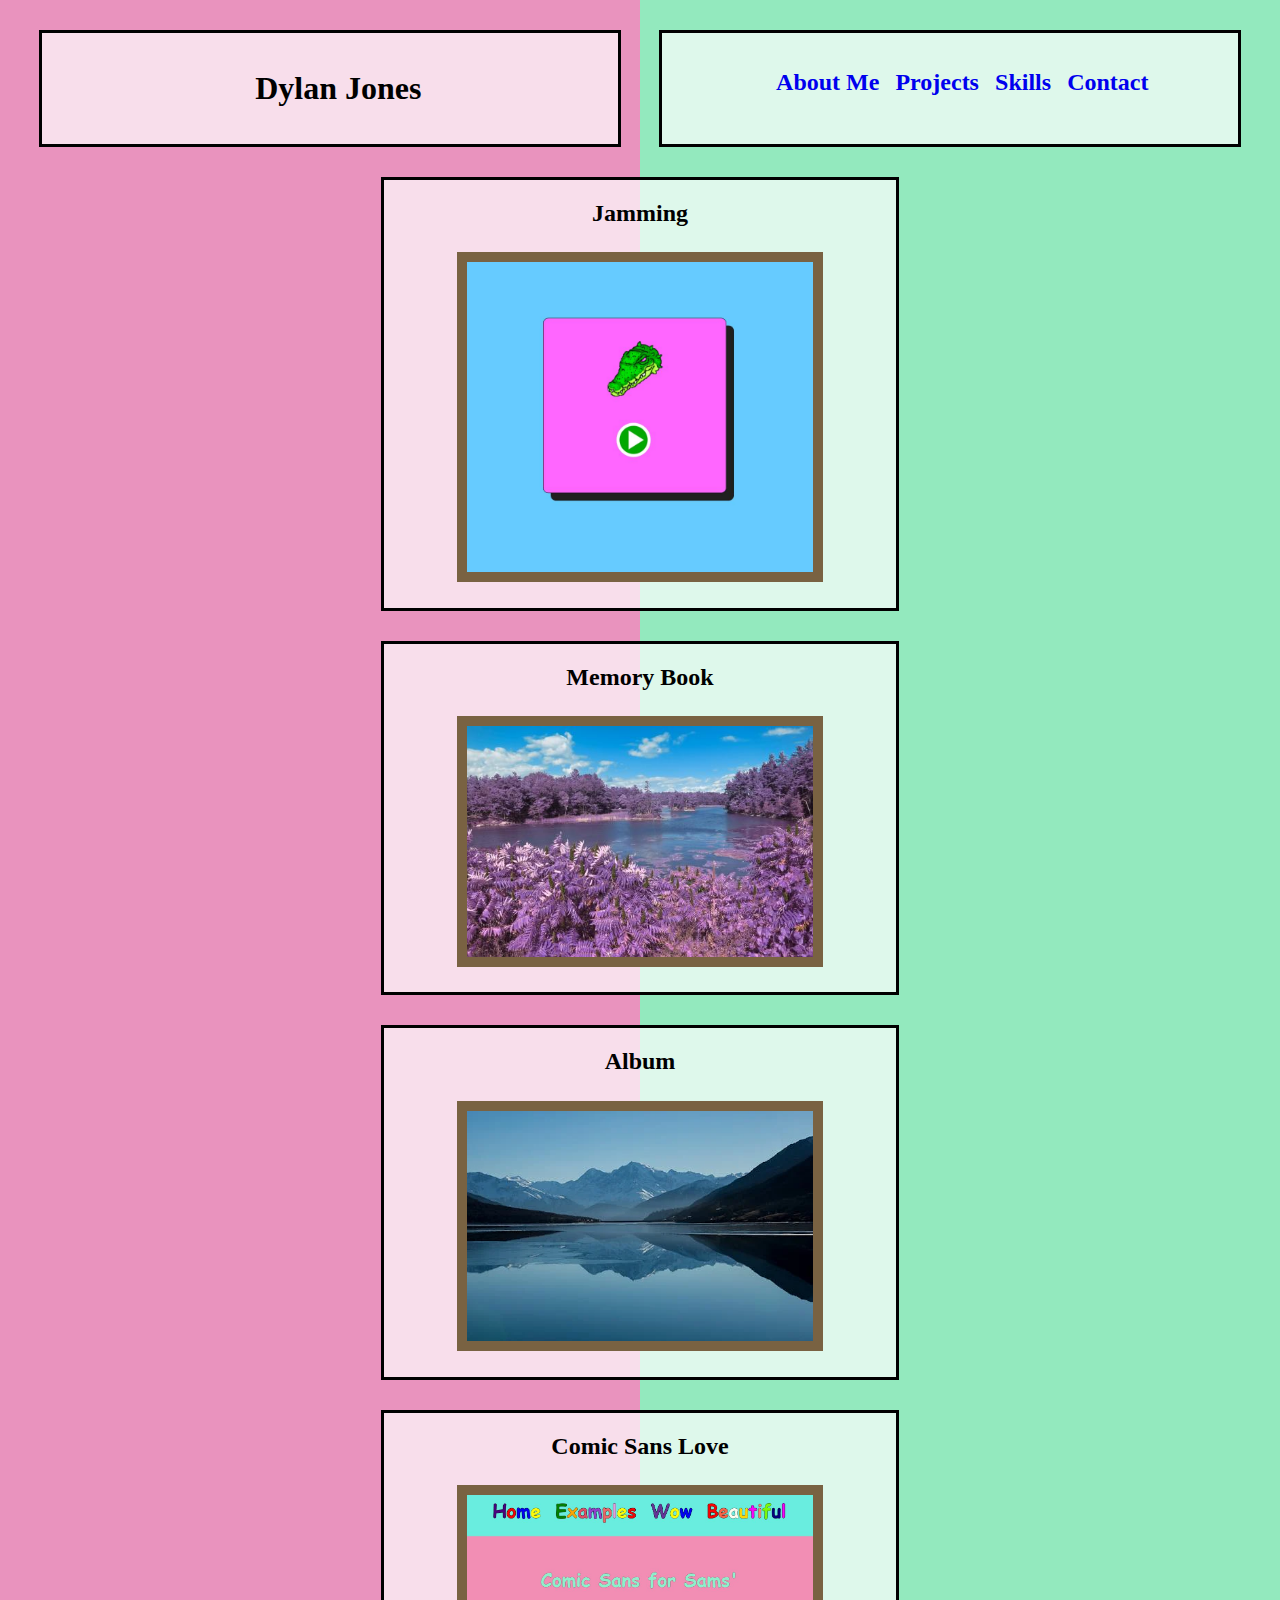
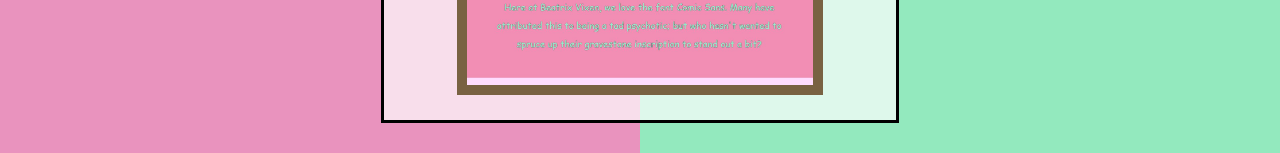
<file: projects.html>
<!DOCTYPE html>
<html>
    <head>
        <meta charset="UTF-8" />
        <link rel="stylesheet" href="./styles.css">
        <link rel="stylesheet" href="./font-awesome-4.7.0/css/font-awesome.css">
        <script src="./index.js"></script>
        <meta name="viewport" content="width=device-width, initial-scale=1.0">
        <title>Projects</title>
    </head>

    <body>
        <nav>
            <div class="left">
                <h1>Dylan Jones</h1>
            </div>
            <div class="right">
                <ul>
                    <li><a href="./index.html"><h2>About Me<h2></a></li>
                    <li><a href="./projects.html"><h2>Projects</h2></a></li>
                    <li><a href="./skills.html"><h2>Skills</h2></a></li>
                    <li><a href="./contact.html"><h2>Contact</h2></a></li>
                </ul>
            </div>
        </nav>
                    <!--
            <section id="progress">
                <section id="projects">
                    <h2>Projects</h2>
                    <ul id="proj">
                        <li>To Do List</li>
                        <li>Memory Book</li>
                        <li>Book Selector</li>
                    </ul>
                </section>
            -->
        <main>
            <div class="projectBox">
                <h2>Jamming</h2>
                    <div class="projectImage">
                        <a href="https://github.com/LifeInAHoodie/jamming.io" target=”_blank”>
                            <img src="./Images/album.JPG">
                        </a>
                    </div>
            </div>
            <div class="projectBox">
                <h2>Memory Book</h2>
                    <p class="projectImage">
                        <a href="https://github.com/LifeInAHoodie/memory-book.github.io" target=”_blank”>
                            <img src="./Images/Fake Web 2.jpg">
                        </a>
                    </p>
            </div>
            <div class="projectBox">
                <h2>Album</h2>
                    <div class="projectImage">
                        <a href="https://github.com/LifeInAHoodie/Album.io" target=”_blank”>
                            <img src="./Images/fake web 1.webp">
                        </a>
                    </div>
            </div>
            <div class="projectBox">
                <h2>Comic Sans Love</h2>
                    <div class="projectImage">
                        <a href="https://github.com/LifeInAHoodie/ComicSansLove.io" target=”_blank”>
                            <img src="./Images/comicsans.JPG">
                        </a>
                    </div>
            </div>
        </main>
    </body>
</html>
</file>
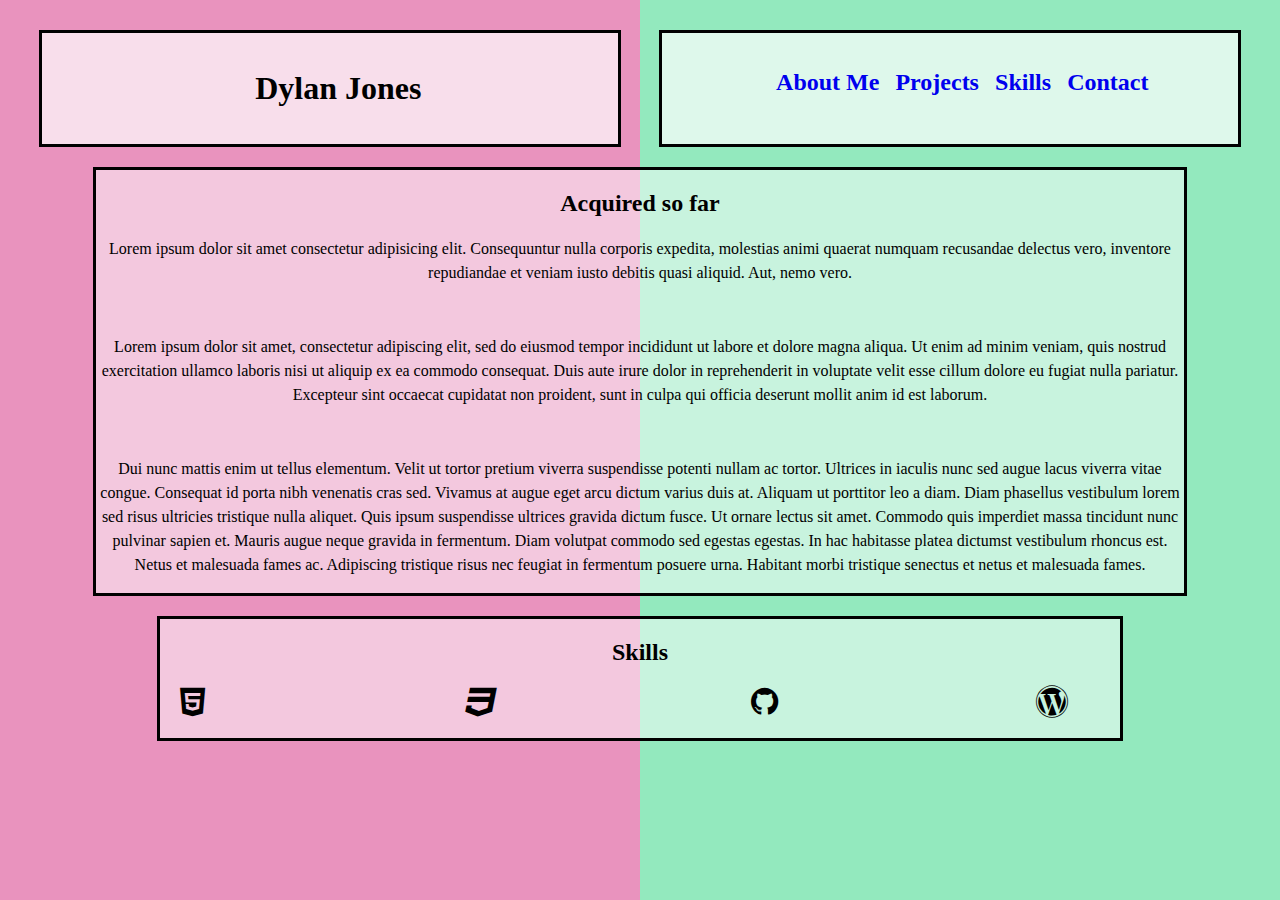
<file: skills.html>
<!DOCTYPE html>
<html>
    <head>
        <meta charset="UTF-8" />
        <link rel="stylesheet" href="./styles.css">
        <link rel="stylesheet" href="./font-awesome-4.7.0/css/font-awesome.css">
        <script src="./index.js"></script>
        <meta name="viewport" content="width=device-width, initial-scale=1.0">
        <title>Skills</title>
    </head>

    <body>
        <nav>
            <div class="left">
                <h1>Dylan Jones</h1>
            </div>
            <div class="right">
                <ul>
                    <li><a href="./index.html"><h2>About Me<h2></a></li>
                    <li><a href="./projects.html"><h2>Projects</h2></a></li>
                    <li><a href="./skills.html"><h2>Skills</h2></a></li>
                    <li><a href="./contact.html"><h2>Contact</h2></a></li>
                </ul>
            </div>
        </nav>
        <main>
            <section id="acquired">
                <h2>Acquired so far</h2>
                <p>Lorem ipsum dolor sit amet consectetur adipisicing elit. Consequuntur nulla corporis expedita, molestias animi quaerat numquam recusandae delectus vero, inventore repudiandae et veniam iusto debitis quasi aliquid. Aut, nemo vero.</p><br />
                <p>Lorem ipsum dolor sit amet, consectetur adipiscing elit, sed do eiusmod tempor incididunt ut labore et dolore magna aliqua. Ut enim ad minim veniam, quis nostrud exercitation ullamco laboris nisi ut aliquip ex ea commodo consequat. Duis aute irure dolor in reprehenderit in voluptate velit esse cillum dolore eu fugiat nulla pariatur. Excepteur sint occaecat cupidatat non proident, sunt in culpa qui officia deserunt mollit anim id est laborum.</p><br />
                <p>Dui nunc mattis enim ut tellus elementum. Velit ut tortor pretium viverra suspendisse potenti nullam ac tortor. Ultrices in iaculis nunc sed augue lacus viverra vitae congue. Consequat id porta nibh venenatis cras sed. Vivamus at augue eget arcu dictum varius duis at. Aliquam ut porttitor leo a diam. Diam phasellus vestibulum lorem sed risus ultricies tristique nulla aliquet. Quis ipsum suspendisse ultrices gravida dictum fusce. Ut ornare lectus sit amet. Commodo quis imperdiet massa tincidunt nunc pulvinar sapien et. Mauris augue neque gravida in fermentum. Diam volutpat commodo sed egestas egestas. In hac habitasse platea dictumst vestibulum rhoncus est. Netus et malesuada fames ac. Adipiscing tristique risus nec feugiat in fermentum posuere urna. Habitant morbi tristique senectus et netus et malesuada fames.</p>
            </section>
            <section id="skills">
                <h2>Skills</h2>
                <div id="skills-container">
                    <i class="fa fa-html5" aria-hidden="true"></i>
                    <i class="fa fa-css3" aria-hidden="true"></i>
                    <i class="fa fa-github" aria-hidden="true"></i>
                    <i class="fa fa-wordpress" aria-hidden="true"></i>
                </div>
            </section>
            </section> 
            <!--
            <section id="progress">
                <h2>In Progress</h2>
                <div id="progress-container">
                    <img src="./JS Icon.jpg">
                    <img src="./React Icon.jpg">
                </div>
            </section>
            -->
        </main>
    </body>
</html>
</file>
<file: styles.css>
body {
    height: 100vh;
    background: linear-gradient(
      to right,
      #E993BE 0%,
      #E993BE 50%,
      #93E9BE 50%,
      #93E9BE 100%
    );
    margin: 0 auto;
    display: flex;
    flex-direction: column;
  }

  nav {
    display: flex;
    justify-content: space-evenly;
    margin-top: 30px;
  }

  .left, .right {
    border-style: solid;
    border-color: black;
    width: 45%;
    background-color: rgba(253, 253, 253, 0.7);
  }

  .left h1 {
    padding-left: 3%;
    line-height: 68.1px;
    text-align: center;
  }

 

  #about {
    display: flex;
    justify-content: center;
    width: 50%;
    border-style: solid;
    border-color: black;
    margin: 30px auto;
    background-color: rgba(253, 253, 253, 0.7);
  }

  a {
    text-decoration: none;
  }

  .right ul {
    display: flex;
    flex-direction: row;
    list-style: none;
    justify-content: center;
    font-family: 'Times New Roman', Times, serif;
  }

  .right li {
    padding-right: 3%;
  }

  #proj {
    color:paleturquoise;
    text-shadow: 1px 1px 2px black;
  }

  .projectBox {
    display: block;
    justify-content: center;
    width: 40%;
    border-style: solid;
    border-color: black;
    margin: 30px auto;
    background-color: rgba(253, 253, 253, 0.7);
  }

  .projectBox h2 {
    text-align: center;
  }

  .projectImage {
    margin: 5%;
  }

  #columns {
    display: flex;
    margin: 10px 0;
    max-height: 800px;
  }
  
#black, #green {
  -webkit-border-radius: 5px;
  -moz-border-radius: 5px;
  border-radius: 5px;
  width: 100%;
  padding: 5px;
  background: rgba(255, 255, 255, 0.7);
  -webkit-box-shadow: 1px 1px 20px 1px #000000;
  -moz-box-shadow: 1px 1px 20px 1px #000000;
  box-shadow: 1px 1px 20px 1px #000000;
  border: solid #000000 2px;
  margin: 0 10px;
  box-sizing: border-box;
  overflow-y: auto;
  max-height: 100vh;
}

  #black {
    max-width: 50%;
  }

  #green {
    max-width: 50%;
    margin-left: auto;
  }

  p {
    line-height: 1.5em;
  }

  .text {
    padding: 8%;
    max-width: 100%;
    overflow: hidden;
    box-sizing: border-box; 
  }

  #contact-box {
    display: flex;
    justify-content: center;
    align-items: center;
    height: 60vh;
}

#contact {
    width: 100%;
    max-width: 600px;
    padding: 20px;
    background-color: rgba(255, 255, 255, 0.4);
    border: solid rgba(0, 0, 0, 0.1);
    box-sizing: border-box; 
}

#contact ul {
    font-size: 2em;
    list-style: none;
    padding: 0;
    margin: 0;
}

  img {
    display: flex;
    justify-content: center;
    max-width: 75%;
    margin: 10px auto;
    border: 10px solid #796242;
  }

  #portrait {
    width: 300px;
    cursor: pointer;
    transition: transform 0.3s ease-in-out;
  }

  #portrait.expanded {
    transform: scale(1.5);
}

  #progress {
    display: flex;
    justify-content: center;
  }

  #projects {
    border: black solid;
    margin: 20px auto;
    padding: 0 50px;
  }

  #acquired {
    border: black solid;
    margin: 20px auto;
    width: 85%;
    text-align: center;
    background-color: rgba(253, 253, 253, 0.5);
  }

  #skills {
    border: black solid;
    margin: 20px auto;
    width: 75%;
    height: auto;
    background-color: rgba(253, 253, 253, 0.5);
  }

  #skills h2 {
    text-align: center;
  }

  #skills-container {
    display: flex;
    justify-content: space-between;
    flex-wrap: wrap;
    padding: 0 20px 0 20px;
    margin: 20px auto;
  }

  #skills-container * {
    font-size: 2em;
    width: 2em;
  }

  #progress img {
    width: 100px;
    height: auto;
    border: none;
  }

  @media only screen and (max-width: 768px) {
    nav {
        flex-direction: column;
        align-items: flex-start;
        width: 98%;
    }
    .left, .right {
        width: 100%;
        margin-bottom: 10px;
    }
}
</file>
